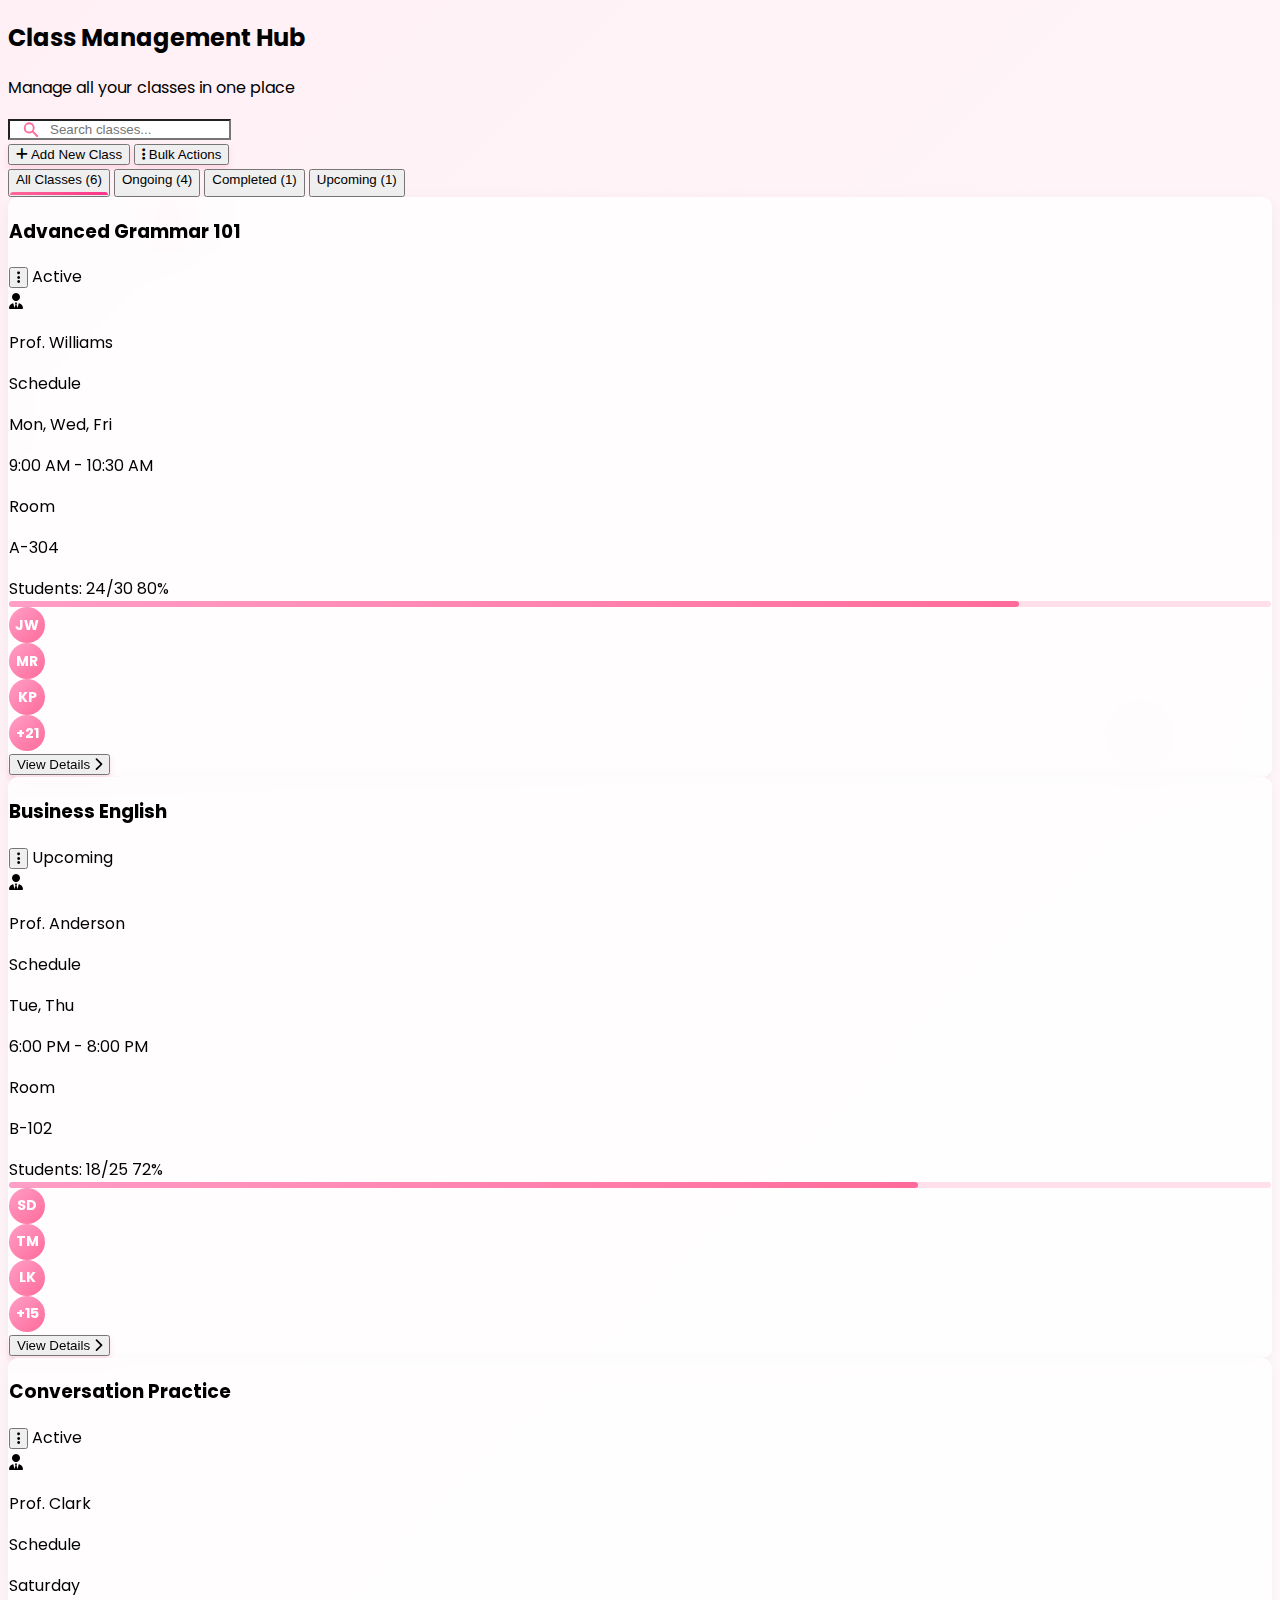
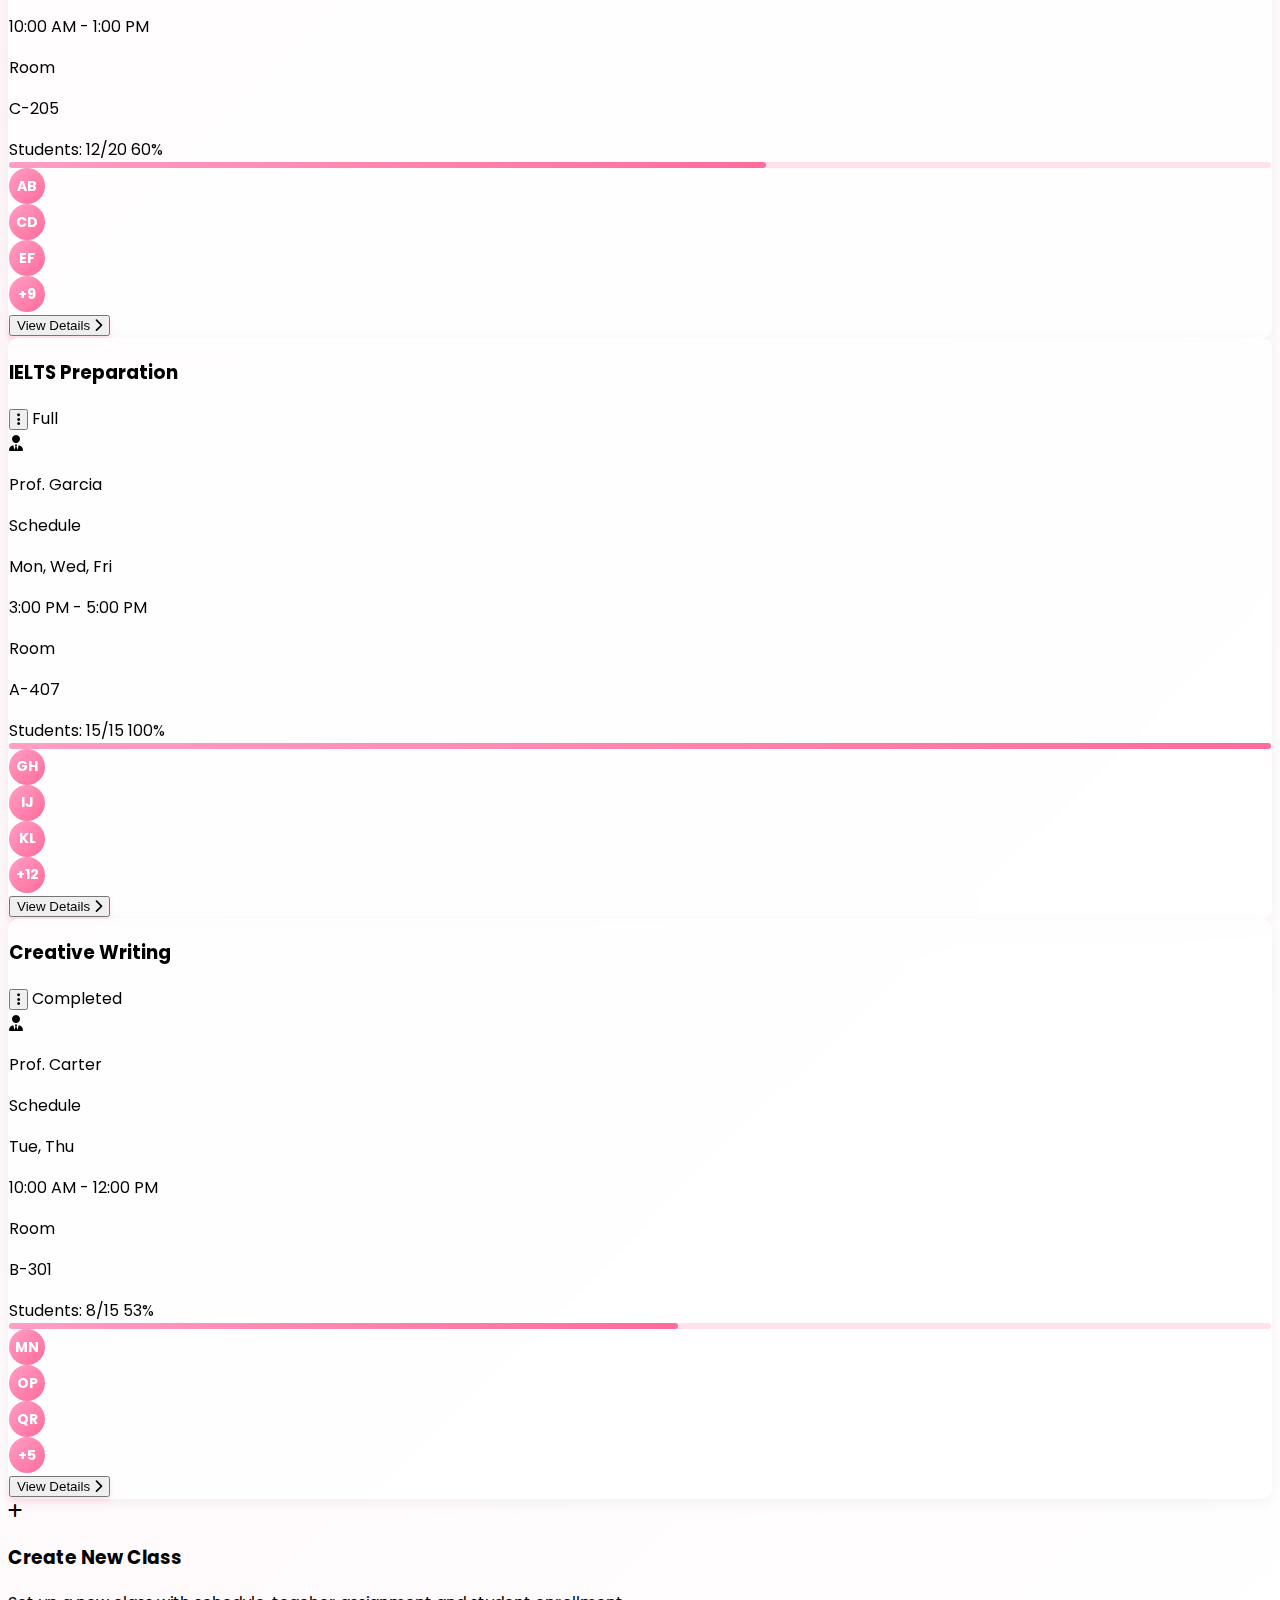
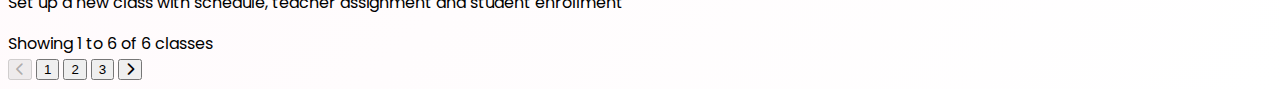
<file: classes.html>
<!DOCTYPE html>
<html lang="en">
<head>
    <meta charset="UTF-8">
    <meta name="viewport" content="width=device-width, initial-scale=1.0">
    <title>ILS College Management System</title>
    <link rel="stylesheet" href="https://cdnjs.cloudflare.com/ajax/libs/font-awesome/6.4.0/css/all.min.css">
    <link rel="stylesheet" href="style.css">
    
</head>
<body class="relative overflow-x-hidden">
   
    

     <div id="students" class="tab-content"></div>
        
    
        <div class="bubble-1"></div>
        <div class="bubble-2"></div>
        <div class="bubble-3"></div>

        <div class="flex flex-col lg:flex-row justify-between items-start lg:items-center mb-8">
            <div>
                <h2 class="text-3xl font-bold bg-gradient-to-r from-primary to-darkpink bg-clip-text text-transparent">
                    Class Management Hub
                </h2>
                <p class="text-gray-500">Manage all your classes in one place</p>
            </div>
            
            <div class="flex flex-col sm:flex-row gap-3 mt-4 lg:mt-0 w-full lg:w-auto">
                <div class="relative flex-1 sm:flex-none sm:w-64">
                    <input type="text" placeholder="Search classes..." class="search-input w-full pl-10 pr-4 py-2 rounded-full border border-gray-300 focus:outline-none">
                </div>
                <button onclick="openModal('addClassModal')" class="btn-hover-effect bg-gradient-to-r from-primary to-darkpink text-white px-5 py-2 rounded-full flex items-center justify-center whitespace-nowrap">
                    <i class="fas fa-plus mr-2"></i> Add New Class
                </button>
                <button onclick="openModal('bulkActionsModal')" class="btn-hover-effect bg-white border border-gray-200 text-gray-600 px-3 py-2 rounded-full flex items-center justify-center whitespace-nowrap">
                    <i class="fas fa-ellipsis-v mr-2"></i> Bulk Actions
                </button>
            </div>
        </div>

        <div class="tab-selector flex space-x-6 border-b border-gray-200 mb-6">
            <button class="active text-primary font-medium">All Classes (6)</button>
            <button class="text-gray-500 hover:text-primary transition">Ongoing (4)</button>
            <button class="text-gray-500 hover:text-primary transition">Completed (1)</button>
            <button class="text-gray-500 hover:text-primary transition">Upcoming (1)</button>
        </div>

        <div class="grid grid-cols-1 md:grid-cols-2 lg:grid-cols-3 gap-6">
            <!-- Class Card 1 -->
            <div class="glass-card p-6 rounded-2xl hover:shadow-xl transition-all duration-300 relative overflow-hidden group">
                <div class="absolute -right-8 -top-8 w-32 h-32 rounded-full bg-gradient-to-r from-primary to-pink-300 opacity-10 group-hover:opacity-20 transition-opacity"></div>
                <div class="absolute top-0 left-0 w-full h-1 bg-gradient-to-r from-primary to-darkpink"></div>
                <div class="flex justify-between items-start mb-3">
                    <h3 class="font-bold text-xl text-gray-800">Advanced Grammar 101</h3>
                    <div class="flex items-center space-x-2">
                        <button onclick="openModal('classActionsModal')" class="text-gray-400 hover:text-primary transition">
                            <i class="fas fa-ellipsis-v"></i>
                        </button>
                        <span class="px-2 py-1 text-xs rounded-full bg-green-100 text-green-800">Active</span>
                    </div>
                </div>
                <div class="flex items-center mb-4">
                    <div class="w-8 h-8 rounded-full bg-gradient-to-r from-primary to-darkpink flex items-center justify-center text-white mr-3">
                        <i class="fas fa-user-tie text-sm"></i>
                    </div>
                    <p class="text-gray-600">Prof. Williams</p>
                </div>
                <div class="flex justify-between text-sm mb-4">
                    <div>
                        <p class="text-gray-500">Schedule</p>
                        <p class="font-medium text-gray-700">Mon, Wed, Fri</p>
                        <p class="text-gray-600">9:00 AM - 10:30 AM</p>
                    </div>
                    <div class="text-right">
                        <p class="text-gray-500">Room</p>
                        <p class="font-medium text-gray-700">A-304</p>
                    </div>
                </div>
                <div class="mb-4">
                    <div class="flex justify-between text-sm mb-1">
                        <span class="text-gray-500">Students: <span class="font-medium text-gray-700">24/30</span></span>
                        <span class="text-primary font-medium">80%</span>
                    </div>
                    <div class="student-progress">
                        <div class="progress-fill" style="width: 80%"></div>
                    </div>
                </div>
                <div class="flex justify-between items-center">
                    <div class="flex -space-x-2">
                        <div class="student-avatar">JW</div>
                        <div class="student-avatar">MR</div>
                        <div class="student-avatar">KP</div>
                        <div class="student-avatar bg-gray-200 text-gray-600">+21</div>
                    </div>
                    <button onclick="openModal('classDetailsModal')" class="btn-hover-effect bg-gradient-to-r from-white to-white text-primary px-4 py-1.5 rounded-full text-sm font-medium flex items-center group">
                        View Details <i class="fas fa-chevron-right ml-1 group-hover:translate-x-1 transition-transform"></i>
                    </button>
                </div>
            </div>

            <!-- Class Card 2 -->
            <div class="glass-card p-6 rounded-2xl hover:shadow-xl transition-all duration-300 relative overflow-hidden group">
                <div class="absolute -right-8 -top-8 w-32 h-32 rounded-full bg-gradient-to-r from-primary to-pink-300 opacity-10 group-hover:opacity-20 transition-opacity"></div>
                <div class="absolute top-0 left-0 w-full h-1 bg-gradient-to-r from-primary to-darkpink"></div>
                <div class="flex justify-between items-start mb-3">
                    <h3 class="font-bold text-xl text-gray-800">Business English</h3>
                    <div class="flex items-center space-x-2">
                        <button onclick="openModal('classActionsModal')" class="text-gray-400 hover:text-primary transition">
                            <i class="fas fa-ellipsis-v"></i>
                        </button>
                        <span class="px-2 py-1 text-xs rounded-full bg-blue-100 text-blue-800">Upcoming</span>
                    </div>
                </div>
                <div class="flex items-center mb-4">
                    <div class="w-8 h-8 rounded-full bg-gradient-to-r from-primary to-darkpink flex items-center justify-center text-white mr-3">
                        <i class="fas fa-user-tie text-sm"></i>
                    </div>
                    <p class="text-gray-600">Prof. Anderson</p>
                </div>
                <div class="flex justify-between text-sm mb-4">
                    <div>
                        <p class="text-gray-500">Schedule</p>
                        <p class="font-medium text-gray-700">Tue, Thu</p>
                        <p class="text-gray-600">6:00 PM - 8:00 PM</p>
                    </div>
                    <div class="text-right">
                        <p class="text-gray-500">Room</p>
                        <p class="font-medium text-gray-700">B-102</p>
                    </div>
                </div>
                <div class="mb-4">
                    <div class="flex justify-between text-sm mb-1">
                        <span class="text-gray-500">Students: <span class="font-medium text-gray-700">18/25</span></span>
                        <span class="text-primary font-medium">72%</span>
                    </div>
                    <div class="student-progress">
                        <div class="progress-fill" style="width: 72%"></div>
                    </div>
                </div>
                <div class="flex justify-between items-center">
                    <div class="flex -space-x-2">
                        <div class="student-avatar">SD</div>
                        <div class="student-avatar">TM</div>
                        <div class="student-avatar">LK</div>
                        <div class="student-avatar bg-gray-200 text-gray-600">+15</div>
                    </div>
                    <button onclick="openModal('classDetailsModal')" class="btn-hover-effect bg-gradient-to-r from-white to-white text-primary px-4 py-1.5 rounded-full text-sm font-medium flex items-center group">
                        View Details <i class="fas fa-chevron-right ml-1 group-hover:translate-x-1 transition-transform"></i>
                    </button>
                </div>
            </div>

            <!-- Class Card 3 -->
            <div class="glass-card p-6 rounded-2xl hover:shadow-xl transition-all duration-300 relative overflow-hidden group">
                <div class="absolute -right-8 -top-8 w-32 h-32 rounded-full bg-gradient-to-r from-primary to-pink-300 opacity-10 group-hover:opacity-20 transition-opacity"></div>
                <div class="absolute top-0 left-0 w-full h-1 bg-gradient-to-r from-primary to-darkpink"></div>
                <div class="flex justify-between items-start mb-3">
                    <h3 class="font-bold text-xl text-gray-800">Conversation Practice</h3>
                    <div class="flex items-center space-x-2">
                        <button onclick="openModal('classActionsModal')" class="text-gray-400 hover:text-primary transition">
                            <i class="fas fa-ellipsis-v"></i>
                        </button>
                        <span class="px-2 py-1 text-xs rounded-full bg-green-100 text-green-800">Active</span>
                    </div>
                </div>
                <div class="flex items-center mb-4">
                    <div class="w-8 h-8 rounded-full bg-gradient-to-r from-primary to-darkpink flex items-center justify-center text-white mr-3">
                        <i class="fas fa-user-tie text-sm"></i>
                    </div>
                    <p class="text-gray-600">Prof. Clark</p>
                </div>
                <div class="flex justify-between text-sm mb-4">
                    <div>
                        <p class="text-gray-500">Schedule</p>
                        <p class="font-medium text-gray-700">Saturday</p>
                        <p class="text-gray-600">10:00 AM - 1:00 PM</p>
                    </div>
                    <div class="text-right">
                        <p class="text-gray-500">Room</p>
                        <p class="font-medium text-gray-700">C-205</p>
                    </div>
                </div>
                <div class="mb-4">
                    <div class="flex justify-between text-sm mb-1">
                        <span class="text-gray-500">Students: <span class="font-medium text-gray-700">12/20</span></span>
                        <span class="text-primary font-medium">60%</span>
                    </div>
                    <div class="student-progress">
                        <div class="progress-fill" style="width: 60%"></div>
                    </div>
                </div>
                <div class="flex justify-between items-center">
                    <div class="flex -space-x-2">
                        <div class="student-avatar">AB</div>
                        <div class="student-avatar">CD</div>
                        <div class="student-avatar">EF</div>
                        <div class="student-avatar bg-gray-200 text-gray-600">+9</div>
                    </div>
                    <button onclick="openModal('classDetailsModal')" class="btn-hover-effect bg-gradient-to-r from-white to-white text-primary px-4 py-1.5 rounded-full text-sm font-medium flex items-center group">
                        View Details <i class="fas fa-chevron-right ml-1 group-hover:translate-x-1 transition-transform"></i>
                    </button>
                </div>
            </div>

            <!-- Class Card 4 -->
            <div class="glass-card p-6 rounded-2xl hover:shadow-xl transition-all duration-300 relative overflow-hidden group">
                <div class="absolute -right-8 -top-8 w-32 h-32 rounded-full bg-gradient-to-r from-primary to-pink-300 opacity-10 group-hover:opacity-20 transition-opacity"></div>
                <div class="absolute top-0 left-0 w-full h-1 bg-gradient-to-r from-primary to-darkpink"></div>
                <div class="flex justify-between items-start mb-3">
                    <h3 class="font-bold text-xl text-gray-800">IELTS Preparation</h3>
                    <div class="flex items-center space-x-2">
                        <button onclick="openModal('classActionsModal')" class="text-gray-400 hover:text-primary transition">
                            <i class="fas fa-ellipsis-v"></i>
                        </button>
                        <span class="px-2 py-1 text-xs rounded-full bg-yellow-100 text-yellow-800">Full</span>
                    </div>
                </div>
                <div class="flex items-center mb-4">
                    <div class="w-8 h-8 rounded-full bg-gradient-to-r from-primary to-darkpink flex items-center justify-center text-white mr-3">
                        <i class="fas fa-user-tie text-sm"></i>
                    </div>
                    <p class="text-gray-600">Prof. Garcia</p>
                </div>
                <div class="flex justify-between text-sm mb-4">
                    <div>
                        <p class="text-gray-500">Schedule</p>
                        <p class="font-medium text-gray-700">Mon, Wed, Fri</p>
                        <p class="text-gray-600">3:00 PM - 5:00 PM</p>
                    </div>
                    <div class="text-right">
                        <p class="text-gray-500">Room</p>
                        <p class="font-medium text-gray-700">A-407</p>
                    </div>
                </div>
                <div class="mb-4">
                    <div class="flex justify-between text-sm mb-1">
                        <span class="text-gray-500">Students: <span class="font-medium text-gray-700">15/15</span></span>
                        <span class="text-primary font-medium">100%</span>
                    </div>
                    <div class="student-progress">
                        <div class="progress-fill" style="width: 100%"></div>
                    </div>
                </div>
                <div class="flex justify-between items-center">
                    <div class="flex -space-x-2">
                        <div class="student-avatar">GH</div>
                        <div class="student-avatar">IJ</div>
                        <div class="student-avatar">KL</div>
                        <div class="student-avatar bg-gray-200 text-gray-600">+12</div>
                    </div>
                    <button onclick="openModal('classDetailsModal')" class="btn-hover-effect bg-gradient-to-r from-white to-white text-primary px-4 py-1.5 rounded-full text-sm font-medium flex items-center group">
                        View Details <i class="fas fa-chevron-right ml-1 group-hover:translate-x-1 transition-transform"></i>
                    </button>
                </div>
            </div>

            <!-- Class Card 5 -->
            <div class="glass-card p-6 rounded-2xl hover:shadow-xl transitionall duration-300 relative overflow-hidden group">
                <div class="absolute -right-8 -top-8 w-32 h-32 rounded-full bg-gradient-to-r from-primary to-pink-300 opacity-10 group-hover:opacity-20 transition-opacity"></div>
                <div class="absolute top-0 left-0 w-full h-1 bg-gradient-to-r from-primary to-darkpink"></div>
                <div class="flex justify-between items-start mb-3">
                    <h3 class="font-bold text-xl text-gray-800">Creative Writing</h3>
                    <div class="flex items-center space-x-2">
                        <button onclick="openModal('classActionsModal')" class="text-gray-400 hover:text-primary transition">
                            <i class="fas fa-ellipsis-v"></i>
                        </button>
                        <span class="px-2 py-1 text-xs rounded-full bg-gray-100 text-gray-800">Completed</span>
                    </div>
                </div>
                <div class="flex items-center mb-4">
                    <div class="w-8 h-8 rounded-full bg-gradient-to-r from-primary to-darkpink flex items-center justify-center text-white mr-3">
                        <i class="fas fa-user-tie text-sm"></i>
                    </div>
                    <p class="text-gray-600">Prof. Carter</p>
                </div>
                <div class="flex justify-between text-sm mb-4">
                    <div>
                        <p class="text-gray-500">Schedule</p>
                        <p class="font-medium text-gray-700">Tue, Thu</p>
                        <p class="text-gray-600">10:00 AM - 12:00 PM</p>
                    </div>
                    <div class="text-right">
                        <p class="text-gray-500">Room</p>
                        <p class="font-medium text-gray-700">B-301</p>
                    </div>
                </div>
                <div class="mb-4">
                    <div class="flex justify-between text-sm mb-1">
                        <span class="text-gray-500">Students: <span class="font-medium text-gray-700">8/15</span></span>
                        <span class="text-primary font-medium">53%</span>
                    </div>
                    <div class="student-progress">
                        <div class="progress-fill" style="width: 53%"></div>
                    </div>
                </div>
                <div class="flex justify-between items-center">
                    <div class="flex -space-x-2">
                        <div class="student-avatar">MN</div>
                        <div class="student-avatar">OP</div>
                        <div class="student-avatar">QR</div>
                        <div class="student-avatar bg-gray-200 text-gray-600">+5</div>
                    </div>
                    <button onclick="openModal('classDetailsModal')" class="btn-hover-effect bg-gradient-to-r from-white to-white text-primary px-4 py-1.5 rounded-full text-sm font-medium flex items-center group">
                        View Details <i class="fas fa-chevron-right ml-1 group-hover:translate-x-1 transition-transform"></i>
                    </button>
                </div>
            </div>

            <!-- Add New Class Card -->
            <div onclick="openModal('addClassModal')" class="border-2 border-dashed border-primary rounded-2xl flex flex-col items-center justify-center p-8 transition-all duration-300 hover:bg-pink-50 hover:shadow-lg cursor-pointer group">
                <div class="w-16 h-16 rounded-full bg-primary bg-opacity-20 flex items-center justify-center mb-4 group-hover:bg-opacity-30 transition-all duration-300">
                    <i class="fas fa-plus text-primary text-2xl"></i>
                </div>
                <h3 class="font-semibold text-lg text-primary group-hover:text-darkpink transition-colors">Create New Class</h3>
                <p class="text-sm text-gray-500 mt-2 text-center">Set up a new class with schedule, teacher assignment and student enrollment</p>
            </div>
        </div>

        <!-- Pagination -->
        <div class="flex justify-between items-center mt-8">
            <div class="text-sm text-gray-500">
                Showing <span class="font-medium text-gray-700">1</span> to <span class="font-medium text-gray-700">6</span> of <span class="font-medium text-gray-700">6</span> classes
            </div>
            <div class="flex space-x-2">
                <button class="px-3 py-1 rounded-md border border-gray-300 text-gray-500 hover:bg-gray-50 disabled:opacity-50" disabled>
                    <i class="fas fa-chevron-left"></i>
                </button>
                <button class="px-3 py-1 rounded-md bg-gradient-to-r from-primary to-darkpink text-white">1</button>
                <button class="px-3 py-1 rounded-md border border-gray-300 text-gray-700 hover:bg-gray-50">2</button>
                <button class="px-3 py-1 rounded-md border border-gray-300 text-gray-700 hover:bg-gray-50">3</button>
                <button class="px-3 py-1 rounded-md border border-gray-300 text-gray-500 hover:bg-gray-50">
                    <i class="fas fa-chevron-right"></i>
                </button>
            </div>
        </div>
    </div>

    <!-- Add Class Modal -->
    <div id="addClassModal" class="modal fixed inset-0 bg-black bg-opacity-50 flex items-center justify-center z-50 hidden modal-blur">
        <div class="bg-white rounded-2xl overflow-hidden w-full max-w-2xl transform transition-all">
            <div class="relative">
                <div class="absolute top-0 left-0 right-0 h-2 bg-gradient-to-r from-primary to-darkpink"></div>
                <div class="p-6">
                    <div class="flex justify-between items-center mb-4">
                        <h3 class="text-xl font-bold text-gray-800">Create New Class</h3>
                        <button onclick="closeModal('addClassModal')" class="text-gray-400 hover:text-gray-500">
                            <i class="fas fa-times"></i>
                        </button>
                    </div>
                    <form id="addClassForm">
                        <div class="grid grid-cols-1 md:grid-cols-2 gap-4 mb-4">
                            <div>
                                <label for="className" class="block text-sm font-medium text-gray-700 mb-1">Class Name</label>
                                <input type="text" id="className" class="w-full px-4 py-2 border border-gray-300 rounded-lg focus:ring-primary focus:border-primary">
                            </div>
                            <div>
                                <label for="teacher" class="block text-sm font-medium text-gray-700 mb-1">Teacher</label>
                                <select id="teacher" class="w-full px-4 py-2 border border-gray-300 rounded-lg focus:ring-primary focus:border-primary">
                                    <option value="">Select Teacher</option>
                                    <option value="prof-williams">Prof. Williams</option>
                                    <option value="prof-anderson">Prof. Anderson</option>
                                    <option value="prof-clark">Prof. Clark</option>
                                    <option value="prof-garcia">Prof. Garcia</option>
                                    <option value="prof-carter">Prof. Carter</option>
                                </select>
                            </div>
                        </div>
                        
                        <div class="grid grid-cols-1 md:grid-cols-2 gap-4 mb-4">
                            <div>
                                <label for="room" class="block text-sm font-medium text-gray-700 mb-1">Room</label>
                                <input type="text" id="room" class="w-full px-4 py-2 border border-gray-300 rounded-lg focus:ring-primary focus:border-primary">
                            </div>
                            <div>
                                <label for="capacity" class="block text-sm font-medium text-gray-700 mb-1">Capacity</label>
                                <input type="number" id="capacity" min="1" class="w-full px-4 py-2 border border-gray-300 rounded-lg focus:ring-primary focus:border-primary">
                            </div>
                        </div>
                        
                        <div class="mb-4">
                            <label class="block text-sm font-medium text-gray-700 mb-2">Schedule</label>
                            <div class="schedule-table border rounded-lg overflow-hidden">
                                <table class="w-full">
                                    <thead>
                                        <tr>
                                            <th class="text-sm font-medium">Day</th>
                                            <th class="text-sm font-medium">Start Time</th>
                                            <th class="text-sm font-medium">End Time</th>
                                            <th class="text-sm font-medium"></th>
                                        </tr>
                                    </thead>
                                    <tbody id="scheduleRows">
                                        <tr>
                                            <td>
                                                <select class="w-full px-2 py-1 border-none focus:ring-0">
                                                    <option>Monday</option>
                                                    <option>Tuesday</option>
                                                    <option>Wednesday</option>
                                                    <option>Thursday</option>
                                                    <option>Friday</option>
                                                    <option>Saturday</option>
                                                    <option>Sunday</option>
                                                </select>
                                            </td>
                                            <td><input type="time" class="w-full px-2 py-1 border-none focus:ring-0" value="09:00"></td>
                                            <td><input type="time" class="w-full px-2 py-1 border-none focus:ring-0" value="10:30"></td>
                                            <td class="text-center">
                                                <button type="button" onclick="removeScheduleRow(this)" class="text-red-400 hover:text-red-600">
                                                    <i class="fas fa-trash"></i>
                                                </button>
                                            </td>
                                        </tr>
                                    </tbody>
                                </table>
                                <div class="p-2 border-t">
                                    <button type="button" onclick="addScheduleRow()" class="text-primary hover:text-darkpink text-sm font-medium flex items-center">
                                        <i class="fas fa-plus-circle mr-1"></i> Add Schedule
                                    </button>
                                </div>
                            </div>
                        </div>
                        
                        <div class="flex justify-end space-x-3">
                            <button type="button" onclick="closeModal('addClassModal')" class="px-4 py-2 border border-gray-300 rounded-lg text-gray-700 hover:bg-gray-50">
                                Cancel
                            </button>
                            <button type="submit" class="px-4 py-2 bg-gradient-to-r from-primary to-darkpink text-white rounded-lg hover:opacity-90">
                                Create Class
                            </button>
                        </div>
                    </form>
                </div>
            </div>
        </div>
    </div>

    <!-- Class Details Modal -->
    <div id="classDetailsModal" class="modal fixed inset-0 bg-black bg-opacity-50 flex items-center justify-center z-50 hidden modal-blur">
        <div class="bg-white rounded-2xl overflow-hidden w-full max-w-4xl transform transition-all">
            <div class="relative">
                <div class="absolute top-0 left-0 right-0 h-2 bg-gradient-to-r from-primary to-darkpink"></div>
                <div class="p-6">
                    <div class="flex justify-between items-center mb-4">
                        <h3 class="text-xl font-bold text-gray-800">Advanced Grammar 101 - Class Details</h3>
                        <button onclick="closeModal('classDetailsModal')" class="text-gray-400 hover:text-gray-500">
                            <i class="fas fa-times"></i>
                        </button>
                    </div>
                    
                    <div class="flex flex-col md:flex-row gap-6">
                        <div class="md:w-1/3">
                            <div class="glass-card p-5 rounded-xl mb-4">
                                <h4 class="font-bold text-lg mb-3">Class Overview</h4>
                                <div class="space-y-3">
                                    <div>
                                        <p class="text-sm text-gray-500">Teacher</p>
                                        <p class="font-medium">Prof. Williams</p>
                                    </div>
                                    <div>
                                        <p class="text-sm text-gray-500">Room</p>
                                        <p class="font-medium">A-304</p>
                                    </div>
                                    <div>
                                        <p class="text-sm text-gray-500">Status</p>
                                        <p class="font-medium text-green-600">Active</p>
                                    </div>
                                    <div>
                                        <p class="text-sm text-gray-500">Enrollment</p>
                                        <div class="flex items-center">
                                            <span class="font-medium mr-2">24/30</span>
                                            <span class="text-primary">(80%)</span>
                                        </div>
                                        <div class="student-progress mt-1">
                                            <div class="progress-fill" style="width: 80%"></div>
                                        </div>
                                    </div>
                                </div>
                            </div>
                            
                            <div class="glass-card p-5 rounded-xl">
                                <h4 class="font-bold text-lg mb-3">Schedule</h4>
                                <div>
                                    <div class="flex items-center py-2">
                                        <div class="w-8 h-8 rounded-full bg-pink-100 flex items-center justify-center mr-3">
                                            <i class="fas fa-calendar-day text-primary"></i>
                                        </div>
                                        <div>
                                            <p class="font-medium">Monday</p>
                                            <p class="text-sm text-gray-500">9:00 AM - 10:30 AM</p>
                                        </div>
                                    </div>
                                    <div class="flex items-center py-2">
                                        <div class="w-8 h-8 rounded-full bg-pink-100 flex items-center justify-center mr-3">
                                            <i class="fas fa-calendar-day text-primary"></i>
                                        </div>
                                        <div>
                                            <p class="font-medium">Wednesday</p>
                                            <p class="text-sm text-gray-500">9:00 AM - 10:30 AM</p>
                                        </div>
                                    </div>
                                    <div class="flex items-center py-2">
                                        <div class="w-8 h-8 rounded-full bg-pink-100 flex items-center justify-center mr-3">
                                            <i class="fas fa-calendar-day text-primary"></i>
                                        </div>
                                        <div>
                                            <p class="font-medium">Friday</p>
                                            <p class="text-sm text-gray-500">9:00 AM - 10:30 AM</p>
                                        </div>
                                    </div>
                                </div>
                            </div>
                        </div>
                        
                        <div class="md:w-2/3">
                            <div class="glass-card p-5 rounded-xl mb-4">
                                <div class="flex justify-between items-center mb-4">
                                    <h4 class="font-bold text-lg">Students (24)</h4>
                                    <div class="flex items-center space-x-2">
                                        <button class="bg-primary bg-opacity-10 text-primary px-3 py-1 rounded-full text-sm">
                                            Export List
                                        </button>
                                        <button onclick="openModal('addStudentsModal')" class="bg-gradient-to-r from-primary to-darkpink text-white px-3 py-1 rounded-full text-sm">
                                            Add Students
                                        </button>
                                    </div>
                                </div>
                                
                                <div class="relative">
                                    <input type="text" placeholder="Search students..." class="search-input w-full pl-10 pr-4 py-2 border border-gray-300 rounded-lg focus:outline-none mb-4">
                                </div>
                                
                                <div class="overflow-auto">
                                    <table class="w-full">
                                        <thead>
                                            <tr class="border-b">
                                                <th class="text-left py-2 px-1">Student</th>
                                                <th class="text-left py-2 px-1">Email</th>
                                                <th class="text-left py-2 px-1">Attendance</th>
                                                <th class="text-left py-2 px-1">Status</th>
                                                <th class="text-left py-2 px-1"></th>
                                            </tr>
                                        </thead>
                                        <tbody>
                                            <tr class="border-b hover:bg-pink-50">
                                                <td class="py-3 px-1">
                                                    <div class="flex items-center">
                                                        <div class="student-avatar mr-2">JW</div>
                                                        <span>John Wilson</span>
                                                    </div>
                                                </td>
                                                <td class="py-3 px-1 text-sm">john.w@example.com</td>
                                                <td class="py-3 px-1">
                                                    <div class="flex items-center">
                                                        <span class="attendance-dot bg-green-500"></span>
                                                        <span class="text-sm">95%</span>
                                                    </div>
                                                </td>
                                                <td class="py-3 px-1">
                                                    <span class="px-2 py-1 text-xs rounded-full bg-green-100 text-green-800">Active</span>
                                                </td>
                                                <td class="py-3 px-1 text-right">
                                                    <button class="text-gray-400 hover:text-primary">
                                                        <i class="fas fa-ellipsis-v"></i>
                                                    </button>
                                                </td>
                                            </tr>
                                            <tr class="border-b hover:bg-pink-50">
                                                <td class="py-3 px-1">
                                                    <div class="flex items-center">
                                                        <div class="student-avatar mr-2">MR</div>
                                                        <span>Mary Roberts</span>
                                                    </div>
                                                </td>
                                                <td class="py-3 px-1 text-sm">mary.r@example.com</td>
                                                <td class="py-3 px-1">
                                                    <div class="flex items-center">
                                                        <span class="attendance-dot bg-yellow-500"></span>
                                                        <span class="text-sm">75%</span>
                                                    </div>
                                                </td>
                                                <td class="py-3 px-1">
                                                    <span class="px-2 py-1 text-xs rounded-full bg-green-100 text-green-800">Active</span>
                                                </td>
                                                <td class="py-3 px-1 text-right">
                                                    <button class="text-gray-400 hover:text-primary">
                                                        <i class="fas fa-ellipsis-v"></i>
                                                    </button>
                                                </td>
                                            </tr>
                                            <tr class="border-b hover:bg-pink-50">
                                                <td class="py-3 px-1">
                                                    <div class="flex items-center">
                                                        <div class="student-avatar mr-2">KP</div>
                                                        <span>Kevin Park</span>
                                                    </div>
                                                </td>
                                                <td class="py-3 px-1 text-sm">kevin.p@example.com</td>
                                                <td class="py-3 px-1">
                                                    <div class="flex items-center">
                                                        <span class="attendance-dot bg-red-500"></span>
                                                        <span class="text-sm">60%</span>
                                                    </div>
                                                </td>
                                                <td class="py-3 px-1">
                                                    <span class="px-2 py-1 text-xs rounded-full bg-yellow-100 text-yellow-800">Warning</span>
                                                </td>
                                                <td class="py-3 px-1 text-right">
                                                    <button class="text-gray-400 hover:text-primary">
                                                        <i class="fas fa-ellipsis-v"></i>
                                                    </button>
                                                </td>
                                            </tr>
                                            <tr class="border-b hover:bg-pink-50">
                                                <td class="py-3 px-1">
                                                    <div class="flex items-center">
                                                        <div class="student-avatar mr-2">SL</div>
                                                        <span>Samantha Lee</span>
                                                    </div>
                                                </td>
                                                <td class="py-3 px-1 text-sm">samantha.l@example.com</td>
                                                <td class="py-3 px-1">
                                                    <div class="flex items-center">
                                                        <span class="attendance-dot bg-green-500"></span>
                                                        <span class="text-sm">90%</span>
                                                    </div>
                                                </td>
                                                <td class="py-3 px-1">
                                                    <span class="px-2 py-1 text-xs rounded-full bg-green-100 text-green-800">Active</span>
                                                </td>
                                                <td class="py-3 px-1 text-right">
                                                    <button class="text-gray-400 hover:text-primary">
                                                        <i class="fas fa-ellipsis-v"></i>
                                                    </button>
                                                </td>
                                            </tr>
                                        </tbody>
                                    </table>
                                </div>
                                
                                <div class="flex justify-between items-center mt-4">
                                    <div class="text-sm text-gray-500">
                                        Showing <span class="font-medium">1-4</span> of <span class="font-medium">24</span> students
                                    </div>
                                    <div class="flex space-x-2">
                                        <button class="px-3 py-1 rounded-md border border-gray-300 text-gray-500 hover:bg-gray-50">
                                            <i class="fas fa-chevron-left"></i>
                                        </button>
                                        <button class="px-3 py-1 rounded-md bg-gradient-to-r from-primary to-darkpink text-white">1</button>
                                        <button class="px-3 py-1 rounded-md border border-gray-300 text-gray-700 hover:bg-gray-50">2</button>
                                        <button class="px-3 py-1 rounded-md border border-gray-300 text-gray-700 hover:bg-gray-50">3</button>
                                        <button class="px-3 py-1 rounded-md border border-gray-300 text-gray-500 hover:bg-gray-50">
                                            <i class="fas fa-chevron-right"></i>
                                        </button>
                                    </div>
                                </div>
                            </div>
                        </div>
                    </div>
                </div>
            </div>
        </div>
    </div>

    <!-- Class Actions Modal -->
    <div id="classActionsModal" class="modal fixed inset-0 bg-black bg-opacity-50 flex items-center justify-center z-50 hidden modal-blur">
        <div class="bg-white rounded-xl overflow-hidden w-full max-w-xs text-left">
            <div class="p-4">
                <div class="flex justify-between items-center mb-4">
                    <h3 class="text-lg font-medium text-gray-900">Class Actions</h3>
                    <button onclick="closeModal('classActionsModal')" class="text-gray-400 hover:text-gray-500">
                        <i class="fas fa-times"></i>
                    </button>
                </div>
                <div class="divide-y divide-gray-200">
                    <button class="w-full px-4 py-3 text-left text-gray-700 hover:bg-pink-50 hover:text-primary transition">
                        <i class="fas fa-edit mr-2"></i> Edit Class
                    </button>
                    <button class="w-full px-4 py-3 text-left text-gray-700 hover:bg-pink-50 hover:text-primary transition">
                        <i class="fas fa-envelope mr-2"></i> Email Class
                    </button>
                    <button class="w-full px-4 py-3 text-left text-gray-700 hover:bg-pink-50 hover:text-primary transition">
                        <i class="fas fa-archive mr-2"></i> Archive Class
                    </button>
                    <button class="w-full px-4 py-3 text-left text-red-500 hover:bg-red-50 transition">
                        <i class="fas fa-trash mr-2"></i> Delete Class
                    </button>
                </div>
            </div>
        </div>
    </div>

    <!-- Add Students Modal -->
    <div id="addStudentsModal" class="modal fixed inset-0 bg-black bg-opacity-50 flex items-center justify-center z-50 hidden modal-blur">
        <div class="bg-white rounded-2xl overflow-hidden w-full max-w-lg transform transition-all">
            <div class="relative">
                <div class="absolute top-0 left-0 right-0 h-2 bg-gradient-to-r from-primary to-darkpink"></div>
                <div class="p-6">
                    <div class="flex justify-between items-center mb-4">
                        <h3 class="text-xl font-bold text-gray-800">Add Students to Class</h3>
                        <button onclick="closeModal('addStudentsModal')" class="text-gray-400 hover:text-gray-500">
                            <i class="fas fa-times"></i>
                        </button>
                    </div>
                    
                    <div class="mb-4">
                        <label class="block text-sm font-medium text-gray-700 mb-2">Search Students</label>
                        <div class="relative">
                            <input type="text" placeholder="Search by name or email" class="search-input w-full pl-10 pr-4 py-2 border border-gray-300 rounded-lg focus:outline-none">
                        </div>
                    </div>
                    
                    <div class="mb-4">
                        <label class="block text-sm font-medium text-gray-700 mb-2">Available Students</label>
                        <div class="border rounded-lg max-h-60 overflow-y-auto">
                            <!-- Student 1 -->
                            <div class="p-3 border-b hover:bg-pink-50">
                                <div class="flex items-center justify-between">
                                    <div class="flex items-center">
                                        <input type="checkbox" class="custom-checkbox mr-3">
                                        <div class="student-avatar mr-3">AD</div>
                                        <div>
                                            <p class="font-medium">Alice Davis</p>
                                            <p class="text-sm text-gray-500">alice.d@example.com</p>
                                        </div>
                                    </div>
                                    <span class="text-xs text-gray-500">Last active: 2 days ago</span>
                                </div>
                            </div>
                            <!-- Student 2 -->
                            <div class="p-3 border-b hover:bg-pink-50">
                                <div class="flex items-center justify-between">
                                    <div class="flex items-center">
                                        <input type="checkbox" class="custom-checkbox mr-3" checked>
                                        <div class="student-avatar mr-3">BJ</div>
                                        <div>
                                            <p class="font-medium">Bob Johnson</p>
                                            <p class="text-sm text-gray-500">bob.j@example.com</p>
                                        </div>
                                    </div>
                                    <span class="text-xs text-gray-500">Last active: today</span>
                                </div>
                            </div>
                            <!-- Student 3 -->
                            <div class="p-3 border-b hover:bg-pink-50">
                                <div class="flex items-center justify-between">
                                    <div class="flex items-center">
                                        <input type="checkbox" class="custom-checkbox mr-3">
                                        <div class="student-avatar mr-3">CS</div>
                                        <div>
                                            <p class="font-medium">Charlie Smith</p>
                                            <p class="text-sm text-gray-500">charlie.s@example.com</p>
                                        </div>
                                    </div>
                                    <span class="text-xs text-gray-500">Last active: 1 week ago</span>
                                </div>
                            </div>
                            <!-- Student 4 -->
                            <div class="p-3 hover:bg-pink-50">
                                <div class="flex items-center justify-between">
                                    <div class="flex items-center">
                                        <input type="checkbox" class="custom-checkbox mr-3">
                                        <div class="student-avatar mr-3">EW</div>
                                        <div>
                                            <p class="font-medium">Emily Wilson</p>
                                            <p class="text-sm text-gray-500">emily.w@example.com</p>
                                        </div>
                                    </div>
                                    <span class="text-xs text-gray-500">Last active: 3 days ago</span>
                                </div>
                            </div>
                        </div>
                    </div>
                    
                    <div class="flex justify-end space-x-3">
                        <button type="button" onclick="closeModal('addStudentsModal')" class="px-4 py-2 border border-gray-300 rounded-lg text-gray-700 hover:bg-gray-50">
                            Cancel
                        </button>
                        <button type="button" class="px-4 py-2 bg-gradient-to-r from-primary to-darkpink text-white rounded-lg hover:opacity-90">
                            Add Selected Students
                        </button>
                    </div>
                </div>
            </div>
        </div>
    </div>

    <!-- Bulk Actions Modal -->
    <div id="bulkActionsModal" class="modal fixed inset-0 bg-black bg-opacity-50 flex items-center justify-center z-50 hidden modal-blur">
        <div class="bg-white rounded-xl overflow-hidden w-full max-w-sm text-left">
            <div class="p-6">
                <div class="flex justify-between items-center mb-4">
                    <h3 class="text-lg font-medium text-gray-900">Bulk Actions</h3>
                    <button onclick="closeModal('bulkActionsModal')" class="text-gray-400 hover:text-gray-500">
                        <i class="fas fa-times"></i>
                    </button>
                </div>
                
                <div class="space-y-3">
                    <div class="p-3 border border-gray-200 rounded-lg hover:border-primary transition cursor-pointer">
                        <div class="flex items-center">
                            <div class="w-10 h-10 rounded-full bg-pink-100 flex items-center justify-center text-primary mr-3">
                                <i class="fas fa-file-export"></i>
                            </div>
                            <div>
                                <h4 class="font-medium">Export Class Data</h4>
                                <p class="text-sm text-gray-500">CSV, Excel or PDF formats</p>
                            </div>
                        </div>
                    </div>
                    
                    <div class="p-3 border border-gray-200 rounded-lg hover:border-primary transition cursor-pointer">
                        <div class="flex items-center">
                            <div class="w-10 h-10 rounded-full bg-pink-100 flex items-center justify-center text-primary mr-3">
                                <i class="fas fa-envelope"></i>
                            </div>
                            <div>
                                <h4 class="font-medium">Send Bulk Email</h4>
                                <p class="text-sm text-gray-500">To all class teachers/students</p>
                            </div>
                        </div>
                    </div>
                    
                    <div class="p-3 border border-gray-200 rounded-lg hover:border-primary transition cursor-pointer">
                        <div class="flex items-center">
                            <div class="w-10 h-10 rounded-full bg-pink-100 flex items-center justify-center text-primary mr-3">
                                <i class="fas fa-sliders-h"></i>
                            </div>
                            <div>
                                <h4 class="font-medium">Bulk Status Change</h4>
                                <p class="text-sm text-gray-500">Activate, Archive or Delete</p>
                            </div>
                        </div>
                    </div>
                </div>
                
                <div class="mt-6 flex justify-end">
                    <button onclick="closeModal('bulkActionsModal')" class="px-4 py-2 bg-gradient-to-r from-primary to-darkpink text-white rounded-lg hover:opacity-90">
                        Continue
                    </button>
                </div>
            </div>
        </div>
    </div>
        
   
    <script src="main.js"></script>
</body>
</html>
</file>
<file: style.css>
@import url('https://fonts.googleapis.com/css2?family=Orbitron:wght@400;500;700&family=Poppins:wght@300;400;500;600;700&display=swap');
        
        body {
            font-family: 'Poppins', sans-serif;
            background: linear-gradient(135deg, #FFF0F5 0%, #FFFFFF 100%);
            min-height: 100vh;
            overflow-x: hidden;
        }
        
        .futuristic {
            font-family: 'Orbitron', sans-serif;
        }
        
        .glass-card {
            background: rgba(255, 255, 255, 0.7);
            backdrop-filter: blur(8px);
            -webkit-backdrop-filter: blur(8px);
            border-radius: 10px;
            border: 1px solid rgba(255, 255, 255, 0.18);
        }
        
        .bubble {
            position: absolute;
            border-radius: 50%;
            background: rgba(255, 105, 180, 0.2);
            animation: float 15s infinite ease-in-out;
            z-index: -1;
        }
        
        @keyframes float {
            0%, 100% {
                transform: translateY(0) rotate(0deg);
            }
            50% {
                transform: translateY(-20px) rotate(5deg);
            }
        }
        
        .modal {
            display: none;
            position: fixed;
            top: 0;
            left: 0;
            width: 100%;
            height: 100%;
            background-color: rgba(0, 0, 0, 0.5);
            z-index: 1000;
            align-items: center;
            justify-content: center;
        }
        
        .modal-content {
            background: rgba(255, 255, 255, 0.9);
            padding: 2rem;
            border-radius: 15px;
            width: 80%;
            max-width: 600px;
            max-height: 80vh;
            overflow-y: auto;
            backdrop-filter: blur(10px);
            animation: modalFadeIn 0.3s ease-out;
        }
        
        @keyframes modalFadeIn {
            from {
                opacity: 0;
                transform: translateY(-20px);
            }
            to {
                opacity: 1;
                transform: translateY(0);
            }
        }
        
        .tab-content {
            display: none;
            animation: fadeIn 0.5s ease;
        }
        
        .tab-content.active {
            display: block;
        }
        
        @keyframes fadeIn {
            from {
                opacity: 0;
                transform: translateY(10px);
            }
            to {
                opacity: 1;
                transform: translateY(0);
            }
        }
        
        .btn-hover-effect {
            transition: all 0.3s ease;
            transform: translateY(0);
        }
        
        .btn-hover-effect:hover {
            transform: translateY(-3px);
            box-shadow: 0 10px 20px rgba(255, 105, 180, 0.3);
        }
         .status-chip {
            transition: all 0.2s ease;
        }
        .status-chip:hover {
            transform: scale(1.05);
        }
        .student-avatar {
            transition: all 0.3s ease;
        }
        .student-avatar:hover {
            transform: scale(1.1);
            box-shadow: 0 0 0 3px rgba(236, 72, 153, 0.3);
        }
        .toggle-checkbox:checked {
            right: 0;
            background-color: #EC4899;
        }
        .toggle-checkbox:checked + .toggle-label {
            background-color: #EC4899;
        }

         .bubble-bg {
            position: relative;
            overflow: hidden;
        }
        .bubble-bg::before {
            content: '';
            position: absolute;
            width: 300px;
            height: 300px;
            background: radial-gradient(circle, rgba(255,107,154,0.15) 0%, rgba(255,107,154,0) 70%);
            border-radius: 50%;
            top: -150px;
            right: -150px;
            z-index: 0;
        }
        .bubble-bg::after {
            content: '';
            position: absolute;
            width: 200px;
            height: 200px;
            background: radial-gradient(circle, rgba(255,158,198,0.15) 0%, rgba(255,158,198,0) 70%);
            border-radius: 50%;
            bottom: -100px;
            left: -100px;
            z-index: 0;
        }
        .glass-card {
            backdrop-filter: blur(16px) saturate(180%);
            -webkit-backdrop-filter: blur(16px) saturate(180%);
            background-color: rgba(255, 255, 255, 0.75);
            border: 1px solid rgba(255, 255, 255, 0.125);
        }
        .btn-hover-effect {
            transition: all 0.3s;
            box-shadow: 0 4px 6px rgba(255, 107, 154, 0.2);
        }
        .btn-hover-effect:hover {
            transform: translateY(-2px);
            box-shadow: 0 6px 12px rgba(255, 107, 154, 0.3);
        }
        .modal-blur {
            backdrop-filter: blur(5px);
            -webkit-backdrop-filter: blur(5px);
        }
        .bubble-1 {
            position: absolute;
            width: 80px;
            height: 80px;
            background: radial-gradient(circle, rgba(255,107,154,0.2) 0%, rgba(255,107,154,0) 70%);
            border-radius: 50%;
            top: 20%;
            left: 10%;
            animation: float 8s ease-in-out infinite;
        }
        .bubble-2 {
            position: absolute;
            width: 150px;
            height: 150px;
            background: radial-gradient(circle, rgba(255,158,198,0.1) 0%, rgba(255,158,198,0) 70%);
            border-radius: 50%;
            bottom: 10%;
            right: 5%;
            animation: float 7s ease-in-out infinite reverse;
        }
        .bubble-3 {
            position: absolute;
            width: 100px;
            height: 100px;
            background: radial-gradient(circle, rgba(255,222,235,0.15) 0%, rgba(255,222,235,0) 70%);
            border-radius: 50%;
            top: 50%;
            right: 20%;
            animation: float 5s ease-in-out infinite;
        }
        .student-progress {
            height: 6px;
            background-color: rgba(255, 107, 154, 0.2);
            border-radius: 3px;
        }
        .progress-fill {
            height: 6px;
            background: linear-gradient(90deg, #ff9ec6, #ff6b9a);
            border-radius: 3px;
            width: 0%;
            transition: width 1s ease;
        }
        .schedule-table th, .schedule-table td {
            padding: 12px 15px;
            text-align: center;
        }
        .schedule-table th {
            background-color: #ff9ec6;
            color: white;
        }
        .schedule-table tr:nth-child(even) {
            background-color: #fff5f9;
        }
        .schedule-table tr:hover {
            background-color: #ffe6f0;
        }
        .attendance-dot {
            width: 10px;
            height: 10px;
            border-radius: 50%;
            display: inline-block;
            margin-right: 5px;
        }
        .search-input {
            transition: all 0.3s;
            padding-left: 40px;
            background-image: url("data:image/svg+xml,%3Csvg xmlns='http://www.w3.org/2000/svg' class='h-5 w-5' viewBox='0 0 20 20' fill='%23ff6b9a'%3E%3Cpath fill-rule='evenodd' d='M8 4a4 4 0 100 8 4 4 0 000-8zM2 8a6 6 0 1110.89 3.476l4.817 4.817a1 1 0 01-1.414 1.414l-4.816-4.816A6 6 0 012 8z' clip-rule='evenodd' /%3E%3C/svg%3E");
            background-repeat: no-repeat;
            background-position: 12px center;
            background-size: 18px;
        }
        .search-input:focus {
            border-color: #ff6b9a;
            box-shadow: 0 0 0 2px rgba(255, 107, 154, 0.2);
        }
        .tab-selector button {
            position: relative;
            padding-bottom: 8px;
        }
        .tab-selector button.active::after {
            content: '';
            position: absolute;
            bottom: 0;
            left: 0;
            right: 0;
            height: 3px;
            background: linear-gradient(90deg, #ff6b9a, #ff358b);
            border-radius: 3px 3px 0 0;
        }
        .student-avatar {
            width: 36px;
            height: 36px;
            border-radius: 50%;
            background: linear-gradient(135deg, #ff9ec6, #ff6b9a);
            color: white;
            display: flex;
            align-items: center;
            justify-content: center;
            font-weight: bold;
            font-size: 14px;
        }
        /* Custom checkbox */
        .custom-checkbox {
            -webkit-appearance: none;
            -moz-appearance: none;
            appearance: none;
            width: 20px;
            height: 20px;
            border: 2px solid #ff6b9a;
            border-radius: 5px;
            cursor: pointer;
            position: relative;
            outline: none;
            transition: all 0.2s;
        }
        .custom-checkbox:checked {
            background-color: #ff6b9a;
        }
        .custom-checkbox:checked::after {
            content: '✓';
            position: absolute;
            color: white;
            font-size: 14px;
            top: 50%;
            left: 50%;
            transform: translate(-50%, -50%);
        }

         .glass-card {
            background: rgba(255, 255, 255, 0.8);
            backdrop-filter: blur(10px);
            box-shadow: 0 4px 15px rgba(0, 0, 0, 0.05);
            border: 1px solid rgba(255, 255, 255, 0.2);
        }
        .btn-hover-effect {
            transition: all 0.3s ease;
            transform: translateY(0);
        }
        .btn-hover-effect:hover {
            transform: translateY(-2px);
            box-shadow: 0 4px 12px rgba(236, 72, 153, 0.3);
        }
        .futuristic {
            letter-spacing: 1px;
            text-shadow: 0 0 10px rgba(236, 72, 153, 0.3);
        }
        .status-pill {
            font-size: 0.75rem;
            padding: 0.25rem 0.75rem;
            border-radius: 9999px;
        }
        .modal-overlay {
            position: fixed;
            top: 0;
            left: 0;
            right: 0;
            bottom: 0;
            background-color: rgba(0, 0, 0, 0.5);
            z-index: 1000;
            display: flex;
            justify-content: center;
            align-items: center;
            opacity: 0;
            visibility: hidden;
            transition: all 0.3s ease;
        }
        .modal-overlay.active {
            opacity: 1;
            visibility: visible;
        }
        .modal-content {
            background: white;
            border-radius: 1rem;
            width: 90%;
            max-width: 600px;
            max-height: 90vh;
            overflow-y: auto;
            transform: translateY(20px);
            transition: all 0.3s ease;
            box-shadow: 0 10px 25px rgba(0, 0, 0, 0.1);
        }
        .modal-overlay.active .modal-content {
            transform: translateY(0);
        }
        .timeline-item {
            position: relative;
            padding-left: 2rem;
            margin-bottom: 1.5rem;
        }
        .timeline-item:before {
            content: "";
            position: absolute;
            left: 0.5rem;
            top: 0;
            height: 100%;
            width: 2px;
            background: linear-gradient(to bottom, #ec4899, transparent);
        }
        .timeline-dot {
            position: absolute;
            left: 0;
            top: 0.25rem;
            width: 1rem;
            height: 1rem;
            border-radius: 50%;
            background-color: #ec4899;
            border: 2px solid white;
            box-shadow: 0 0 0 3px rgba(236, 72, 153, 0.2);
        }
</file>
